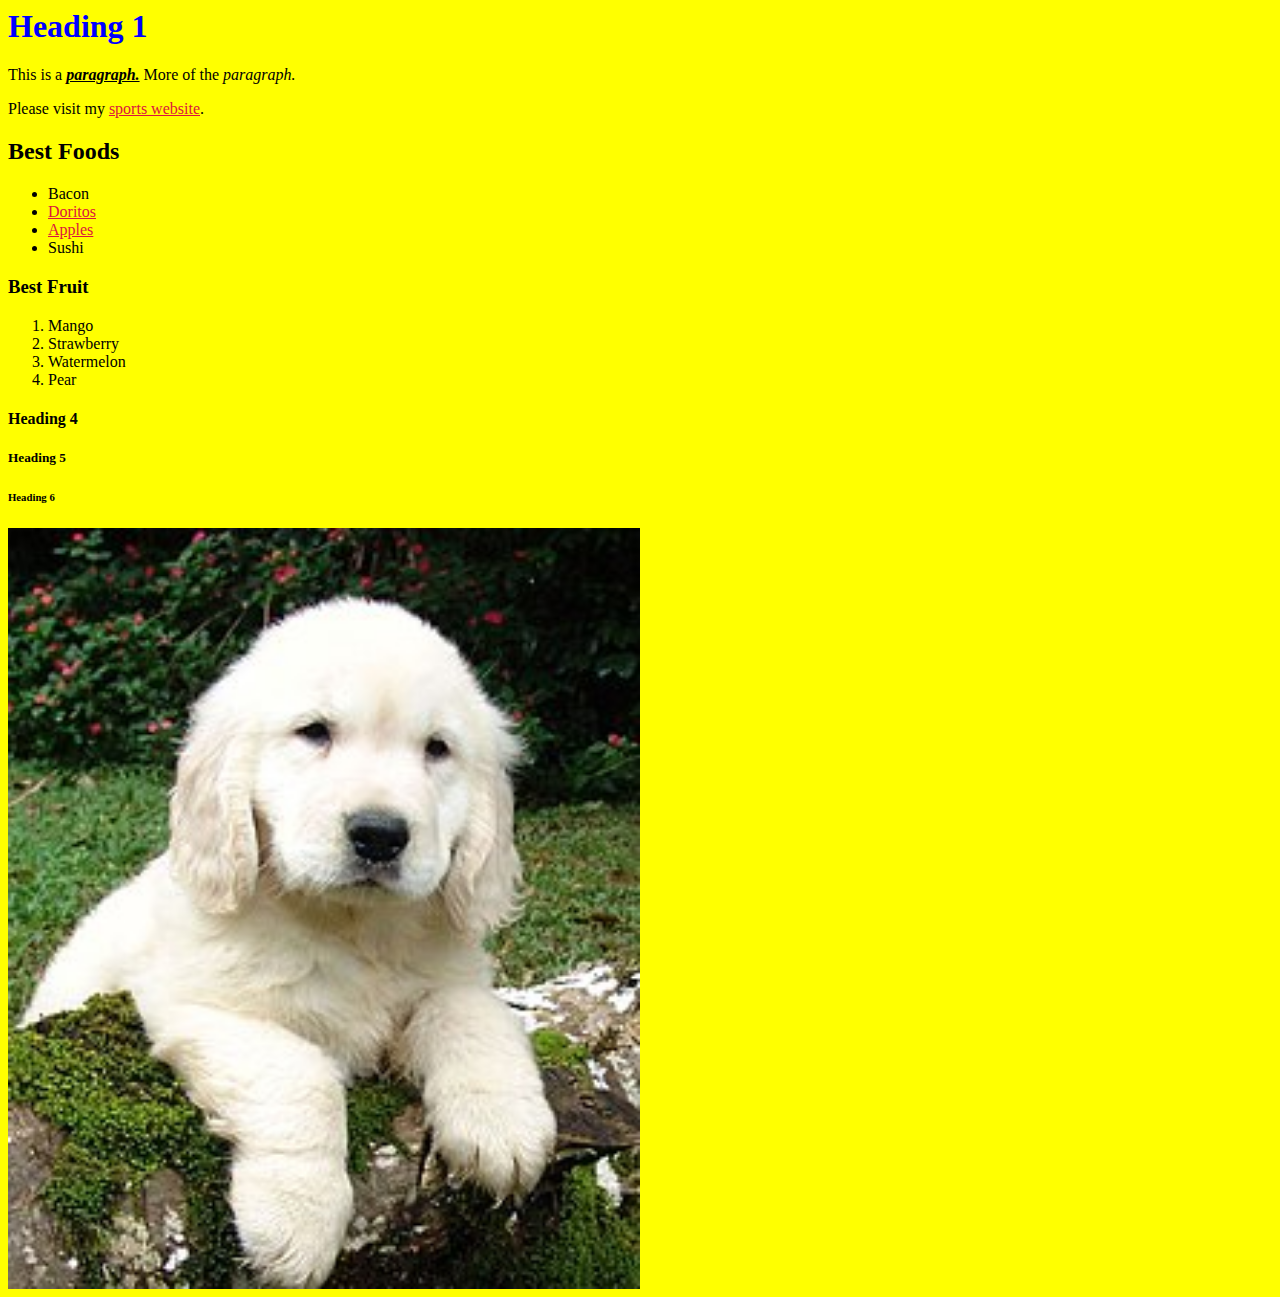
<file: index.html>
<html>

<head>
    <title>My first page</title>
    <link href="one.css" rel="stylesheet" type="text/css">
</head>

<body>
    <h1>Heading 1</h1>
    <p>This is a <b><u><i>paragraph.</i></u></b> More of the <i>paragraph.</i></p>

    <p>Please visit my <a href="http://espn.com" target="_blank">sports website</a>.</p>

    <h2>Best Foods</h2>
    <!--Blocks stack, inline stays on the same line.-->
    <ul>
        <li>Bacon</li>
        <li><a href="https://www.doritos.com/">Doritos</a></li>
        <li><a href="https://apples.com">Apples</a></li>
        <li>Sushi</li>
    </ul>

    <h3>Best Fruit</h3>
    <ol>
        <li>Mango</li>
        <li>Strawberry</li>
        <li>Watermelon</li>
        <li>Pear</li>
    </ol>

    <h4>Heading 4</h4>
    <h5>Heading 5</h5>
    <h6>Heading 6</h6>

    <img src="puppy.jpg" width="50%">

</body>

</html>
</file>
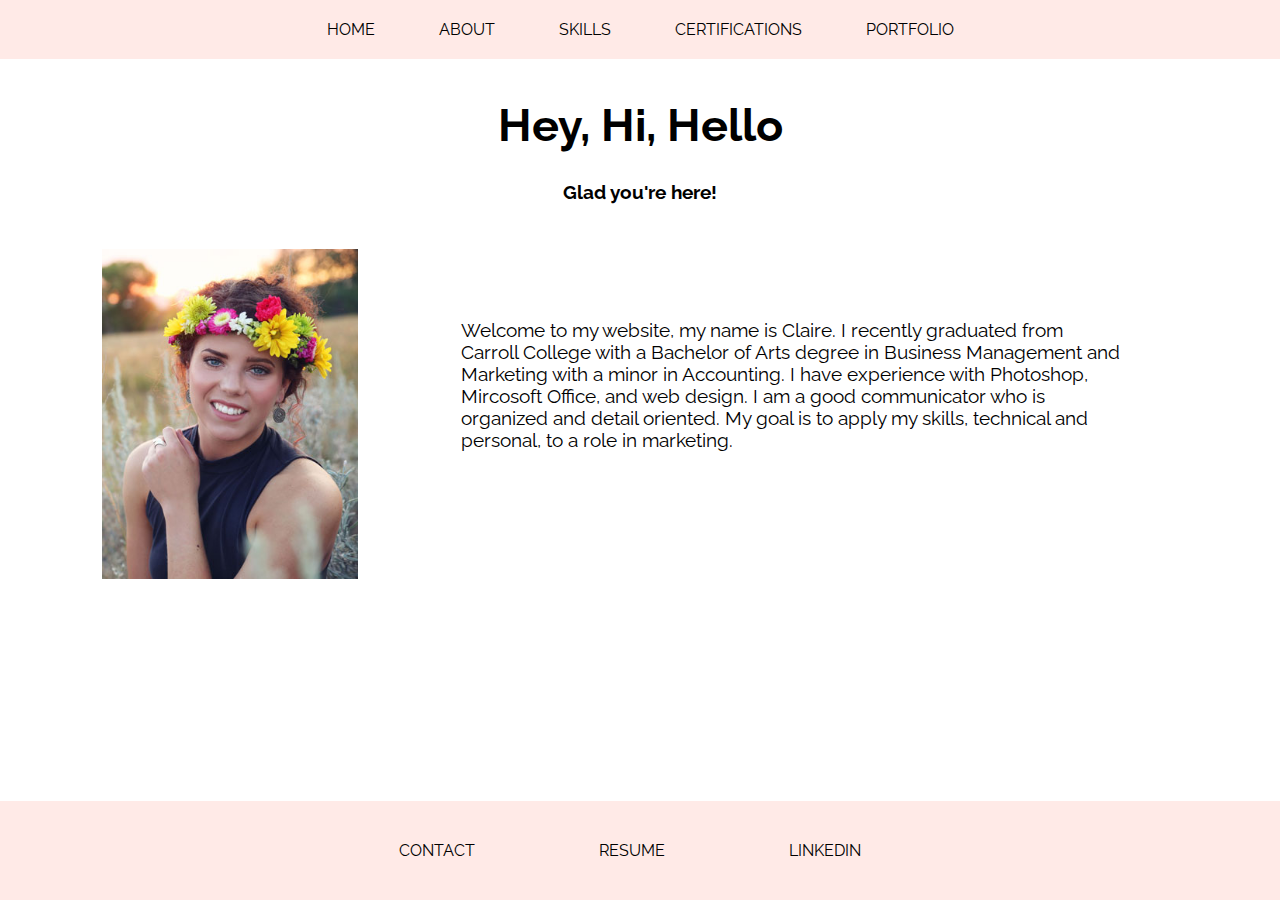
<file: final/index.html>
<!DOCTYPE html>
<html>

<head>
    <title>Claire Fickler</title>
    <link href="index.css" type="text/css" rel="stylesheet">
    <!-- Global site tag (gtag.js) - Google Analytics -->
    <script async src="https://www.googletagmanager.com/gtag/js?id=G-JSQR0GK277"></script>
    <script>
        window.dataLayer = window.dataLayer || [];

        function gtag() {
            dataLayer.push(arguments);
        }
        gtag('js', new Date());

        gtag('config', 'G-JSQR0GK277');
    </script>
</head>

<body>


    <div id="wrap">


        <nav>

            <!--Start unordered list of navigation links-->

            <ul>
                <li><a href="index.html">HOME</a></li>
                <li><a href="about.html">ABOUT</a></li>
                <li><a href="skills.html">SKILLS </a></li>
                <li><a href="certifications.html">CERTIFICATIONS</a></li>
                <li><a href="portfolio.html">PORTFOLIO</a></li>
            </ul>

            <!--Start unordered list of navigation links-->
        </nav>
        <header>

            <h1>Hey, Hi, Hello</h1>
            <h2>Glad you're here!</h2>
        </header>


        <section>
            <img src="me1.jpg" alt="me" class="me">
            <article>Welcome to my website, my name is Claire. I recently graduated from Carroll College with a Bachelor of Arts degree in Business Management and Marketing with a minor in Accounting. I have experience with Photoshop, Mircosoft Office, and web design. I am a good communicator who is organized and detail oriented. My goal is to apply my skills, technical and personal, to a role in marketing.
            </article>
        </section>

        <footer>

            <nav>
                <!--Start unordered list of navigation links-->
                <ul>
                    <li><a href="contact.html">CONTACT</a></li>
                    <li><a href="resume.pdf" target="_blank">RESUME</a></li>
                    <li><a href="https://www.linkedin.com/in/claire-fickler-98481b14a/">LINKEDIN</a></li>

                </ul>
                <!--Start unordered list of navigation links-->
            </nav>
        </footer>

    </div>
</body></html>
</file>
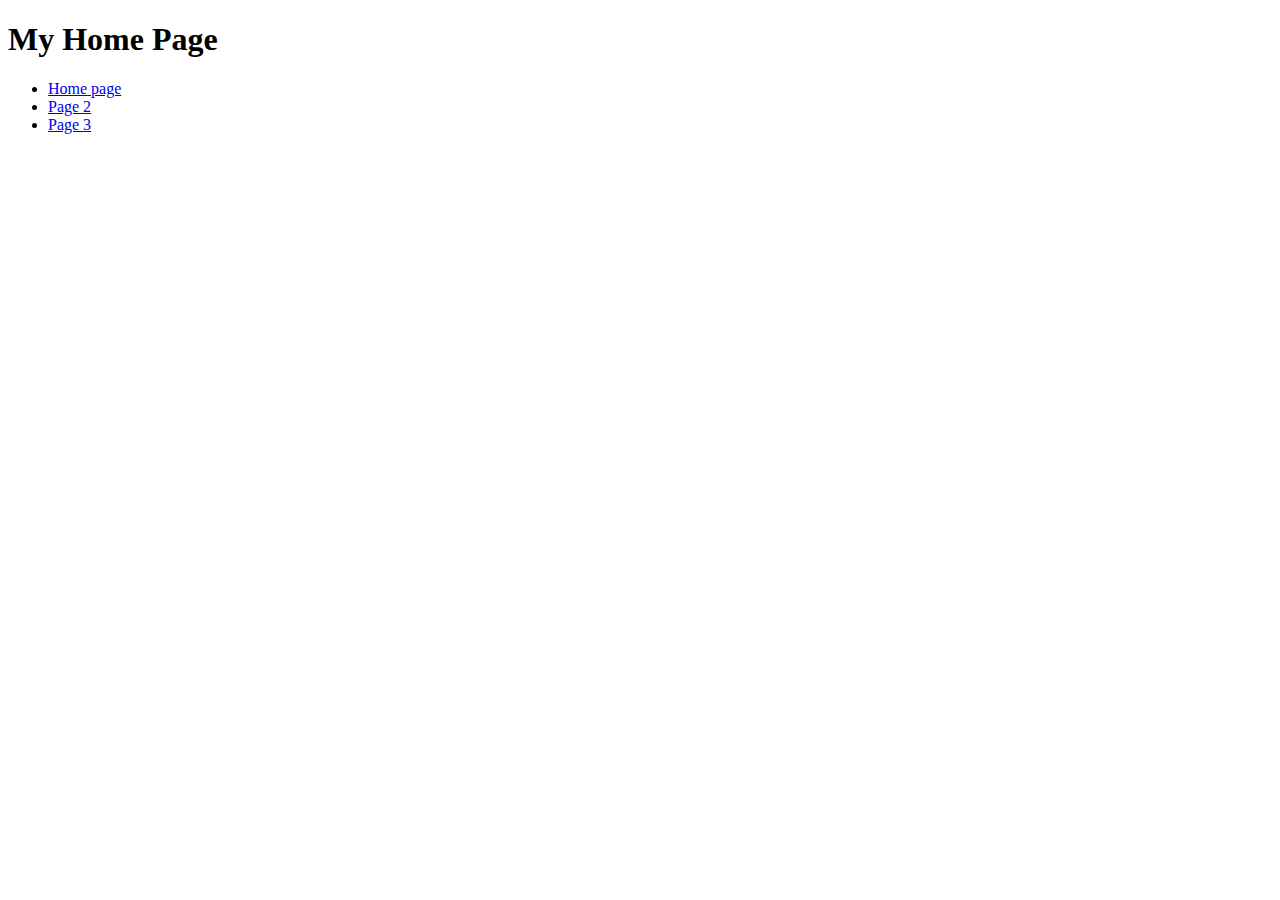
<file: links2/index.html>
<!doctype html>
<html>

<head>
  <title>My Web Site</title>
</head>

<body>

  <h1>My Home Page</h1>

<!--Start unordered list of navigation links-->

  <ul>
    <li><a href="index.html">Home page</a></li>
    <li><a href="page2.html">Page 2</a></li>
    <li><a href="page3.html">Page 3</a></li>
  </ul>

<!--Start unordered list of navigation links-->

</body>

</html>
</file>
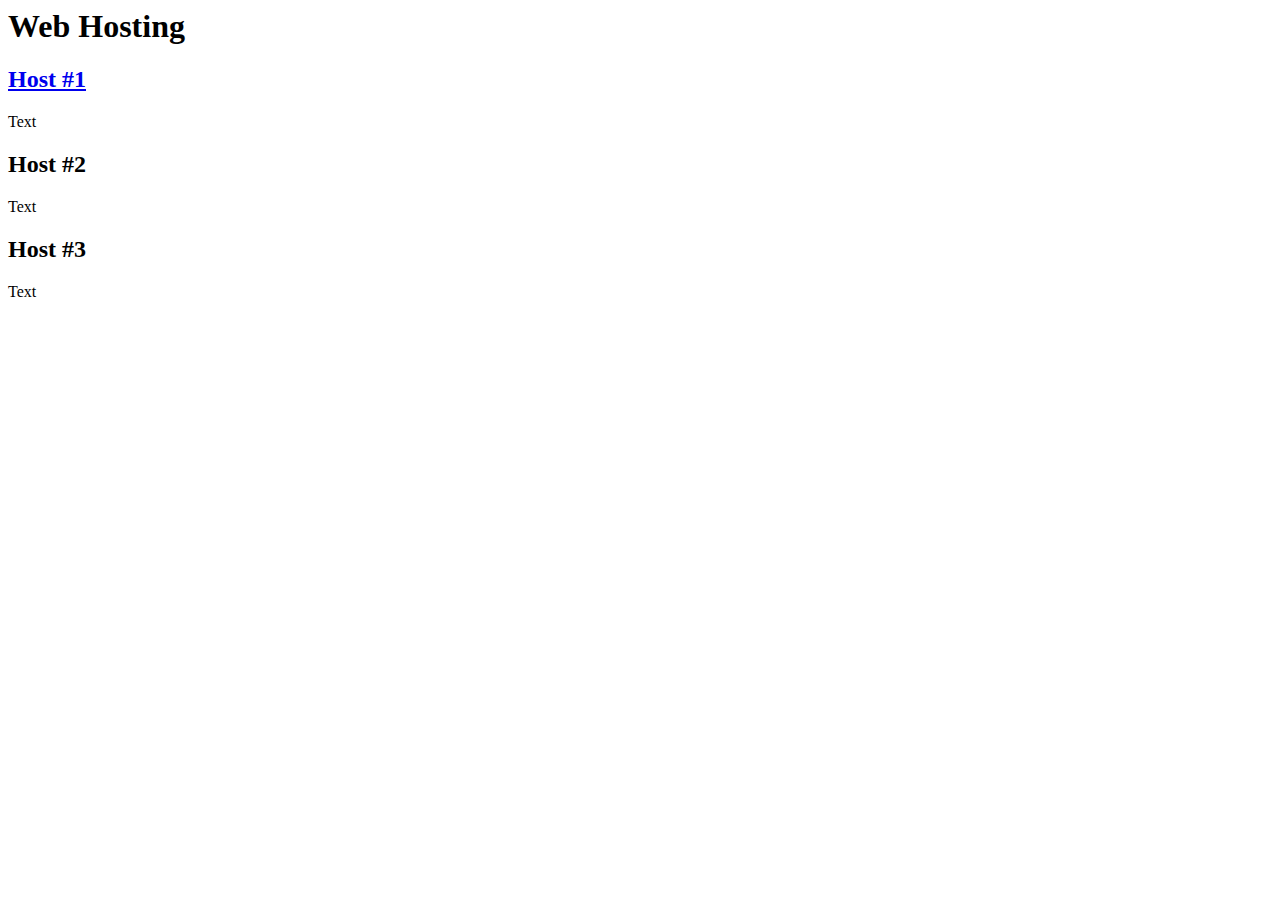
<file: hosts.html>
<html>
<head>
    <title>Web Hosting</title>
</head>

<body>
     <h1>Web Hosting</h1>
    
    <h2><a href="https://espn.com">Host #1</a></h2>
    <p>Text</p>
    
    <h2>Host #2</h2>
    <p>Text</p>
    
    <h2>Host #3</h2>
    <p>Text</p>
    
    
</body>
</html>
</file>
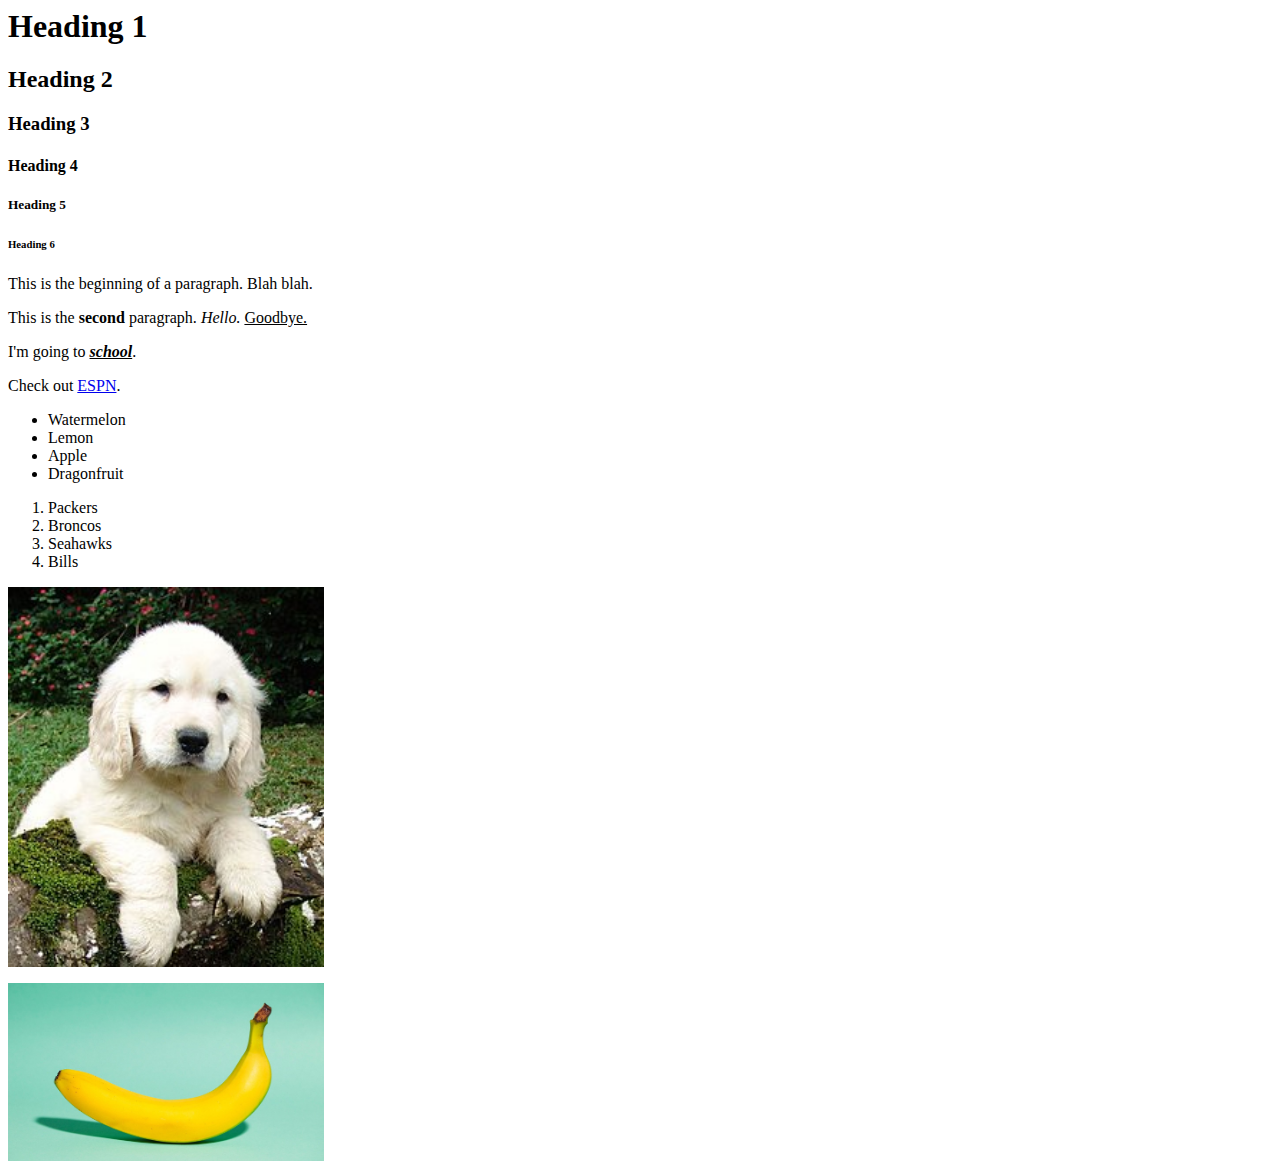
<file: ss.html>
<html>

    <head>
        <title>My first page</title>
    </head>
    
    <body>
        <h1>Heading 1</h1>
        <h2>Heading 2</h2>
        <h3>Heading 3</h3>
        <h4>Heading 4</h4>
        <h5>Heading 5</h5>
        <h6>Heading 6</h6>
        
        <p>This is the beginning of a paragraph. Blah blah.</p>
        <p>This is the <b>second</b> paragraph. <i>Hello.</i> <u>Goodbye.    </u></p>
        
        <p>I'm going to <u><b><i>school</i></b></u>.</p>
        
        <p>Check out <a href="http://espn.com" target="_blank">ESPN</a>.</p>
      
        <ul>
            <li>Watermelon</li>
            <li>Lemon</li>
            <li>Apple</li>
            <li>Dragonfruit</li>
        </ul>
        
        <ol>
            <li>Packers</li>
            <li>Broncos</li>
            <li>Seahawks</li>
            <li>Bills</li>
        </ol>
        
        <p><img src="puppy.jpg" width="25%" alt="Puppy" title="This is a puupy"></p>
        <img src="banana.jpg" width="25%">
        
    </body>

</html>
</file>
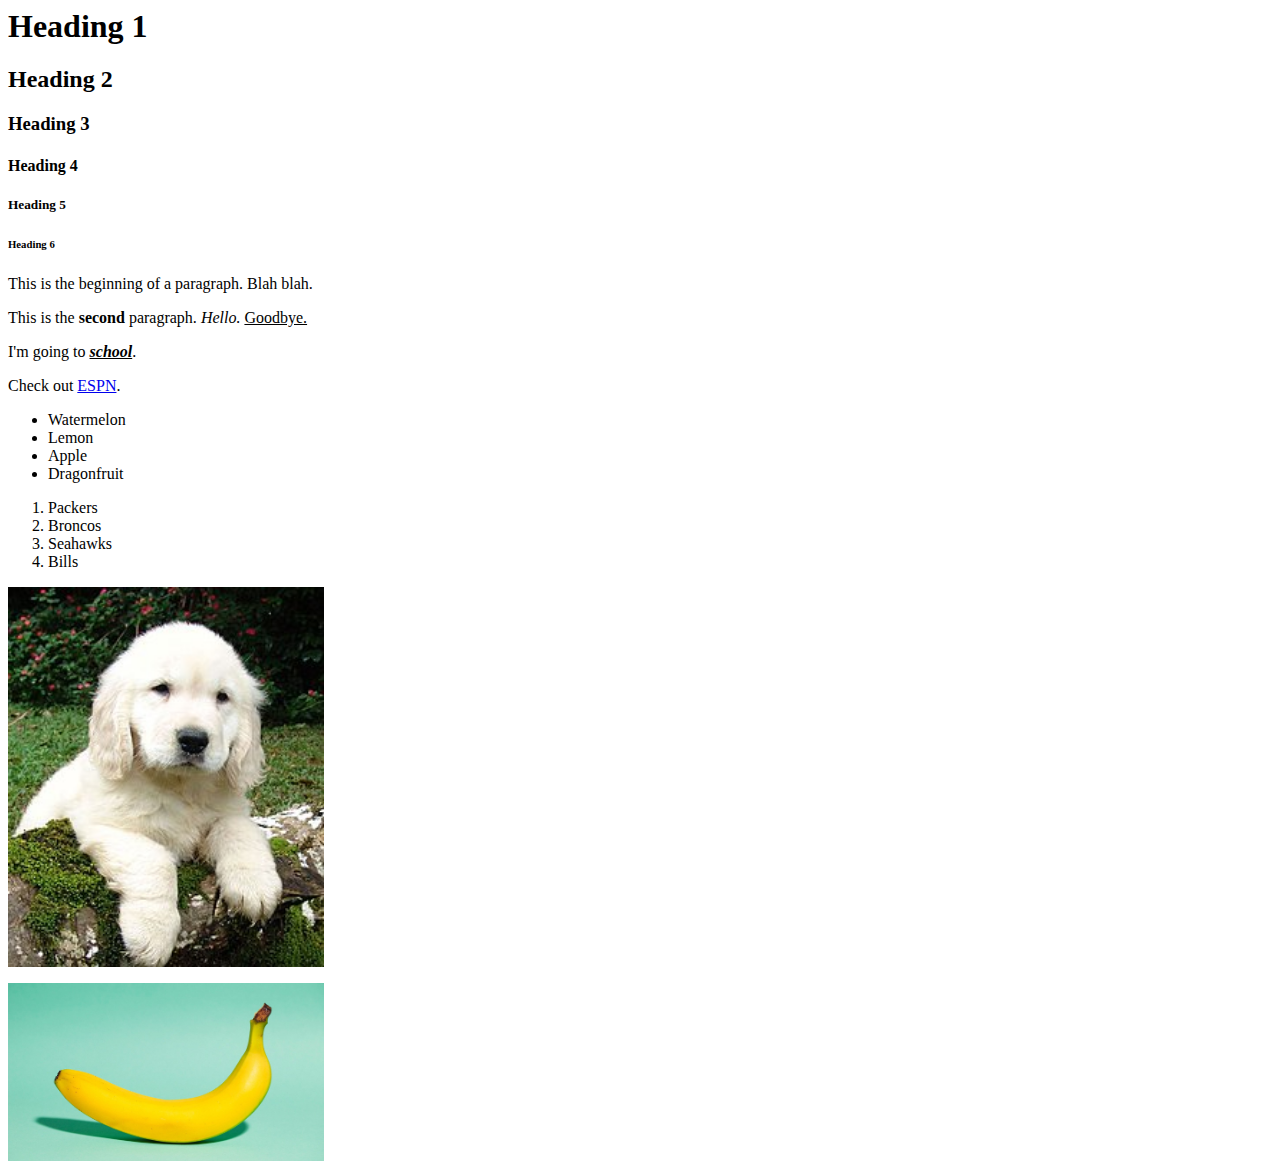
<file: start.html>
<html>

    <head>
        <title>My first page</title>
    </head>
    
    <body>
        <h1>Heading 1</h1>
        <h2>Heading 2</h2>
        <h3>Heading 3</h3>
        <h4>Heading 4</h4>
        <h5>Heading 5</h5>
        <h6>Heading 6</h6>
        
        <p>This is the beginning of a paragraph. Blah blah.</p>
        <p>This is the <b>second</b> paragraph. <i>Hello.</i> <u>Goodbye.    </u></p>
        
        <p>I'm going to <u><b><i>school</i></b></u>.</p>
        
        <p>Check out <a href="http://espn.com" target="_blank">ESPN</a>.</p>
      
        <ul>
            <li>Watermelon</li>
            <li>Lemon</li>
            <li>Apple</li>
            <li>Dragonfruit</li>
        </ul>
        
        <ol>
            <li>Packers</li>
            <li>Broncos</li>
            <li>Seahawks</li>
            <li>Bills</li>
        </ol>
        
        <p><img src="puppy.jpg" width="25%" alt="Puppy" title="This is a puupy"></p>
        <img src="banana.jpg" width="25%">
        
    </body>

</html>
</file>
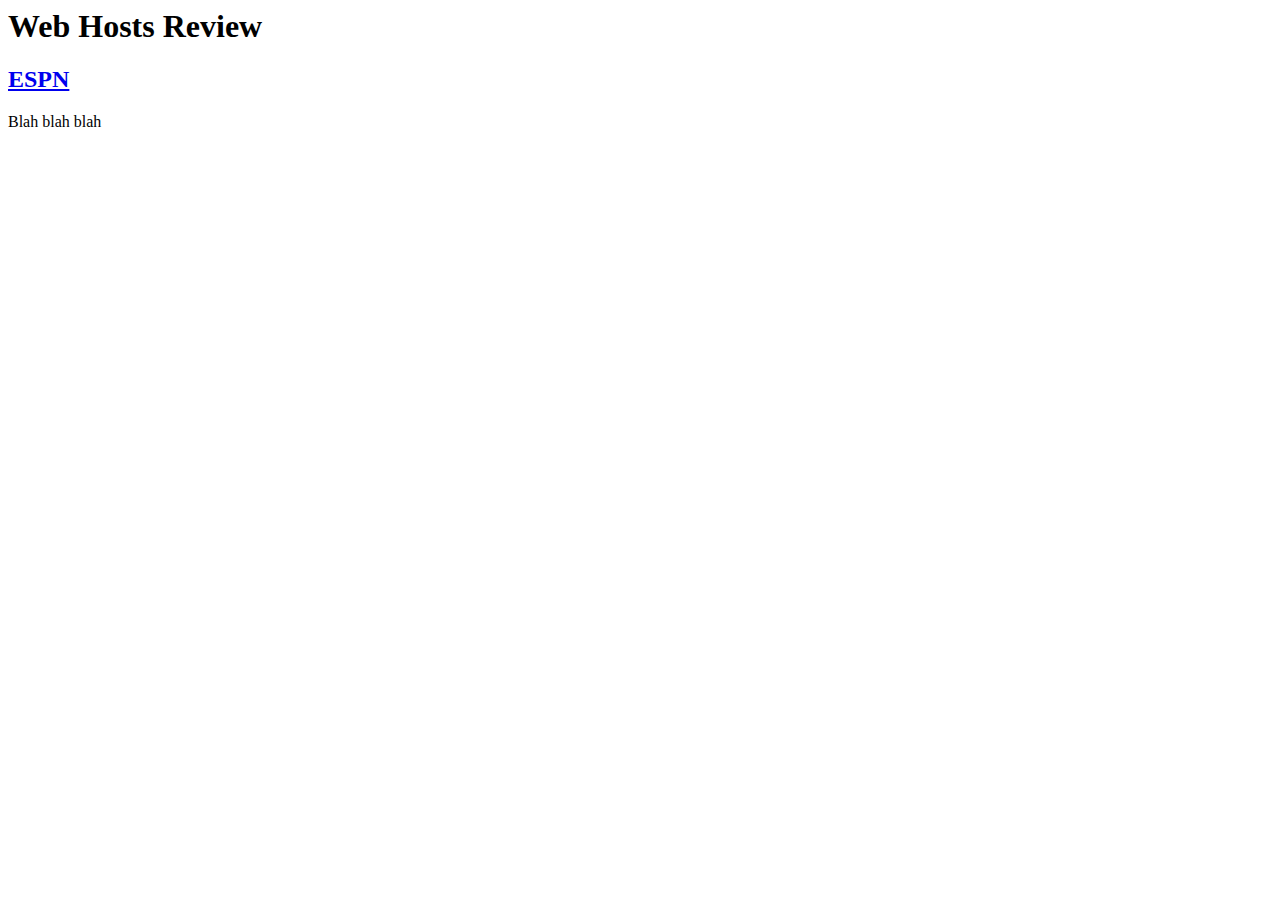
<file: webhosts.html>
<html>
<head>
  <title>Web hosts review</title>
</head>

<body>
 <h1>Web Hosts Review</h1>

 <h2><a href="https://www.espn.com/">ESPN</a></h2>

 <p>Blah blah blah</p>

</body>

</html>
</file>
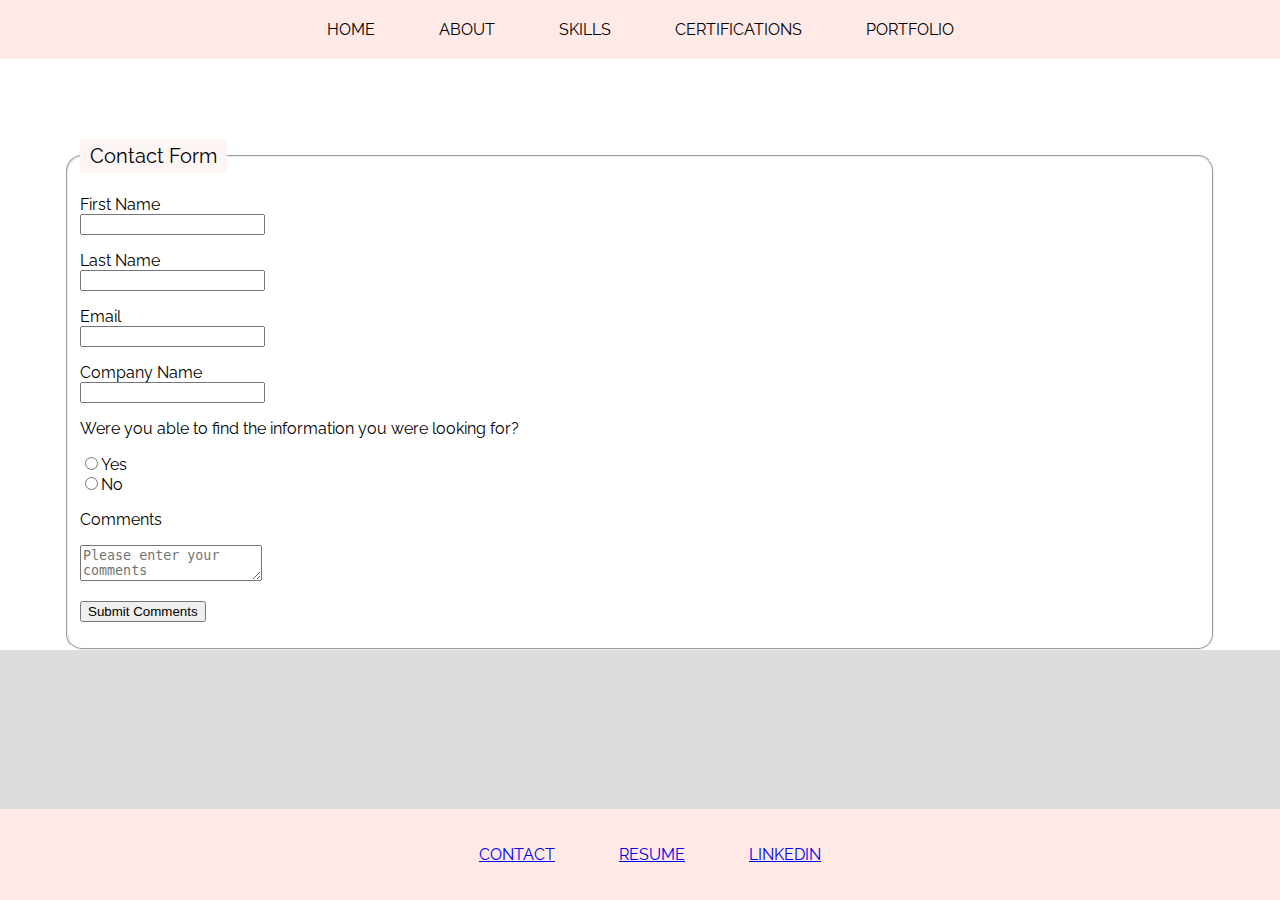
<file: final/contact.html>
<!DOCTYPE html>
<html>

<head>
    <title>Contact</title>
    <link href="contact.css" type="text/css" rel="stylesheet">
    <!-- Global site tag (gtag.js) - Google Analytics -->
    <script async src="https://www.googletagmanager.com/gtag/js?id=G-JSQR0GK277"></script>
    <script>
        window.dataLayer = window.dataLayer || [];

        function gtag() {
            dataLayer.push(arguments);
        }
        gtag('js', new Date());

        gtag('config', 'G-JSQR0GK277');

    </script>
</head>

<body>
    <div id="wrap">

        <nav>

            <!--Start unordered list of navigation links-->

            <ul>
                <li><a href="index.html">HOME</a></li>
                <li><a href="about.html">ABOUT</a></li>
                <li><a href="skills.html">SKILLS </a></li>
                <li><a href="certifications.html">CERTIFICATIONS</a></li>
                <li><a href="portfolio.html">PORTFOLIO</a></li>
            </ul>

            <!--Start unordered list of navigation links-->
        </nav>

        <section>
            <form action="thanks.html" method="post">
                <fieldset>
                    <legend>Contact Form</legend>

                    <p>
                        <label for="fname">First Name</label><br>
                        <input type="text" id="fname" name="fname" required>
                    </p>

                    <p>
                        <label for="lname"> Last Name</label><br>
                        <input type="text" id="lname" name="lname" required>
                    </p>

                    <p>
                        <label for="email">Email</label><br>
                        <input type="email" id="email" name="email" required>
                    </p>


                    <p>
                        <label for="cname">Company Name</label><br>
                        <input type="text" id="cname" name="cname" required>
                    </p>



                    <p>Were you able to find the information you were looking for?</p>

                    <input type="radio" name="before" id="yes" value="yes"><label for="yes">Yes</label><br>

                    <input type="radio" name="before" id="no" value="no"><label for="no">No</label>



                    <p>Comments</p>
                    <textarea name="comments" id="comments" placeholder="Please enter your comments"></textarea>

                    <p><input type="submit" value="Submit Comments"></p>
                </fieldset>
            </form>
        </section>

        <footer>
            <ul>
                <li><a href="contact.html">CONTACT</a></li>
                <li><a href="resume.pdf" target="_blank">RESUME</a></li>
                <li><a href="https://www.linkedin.com/in/claire-fickler-98481b14a/">LINKEDIN</a></li>
            </ul>
        </footer>

    </div>

</body>

</html>
</file>
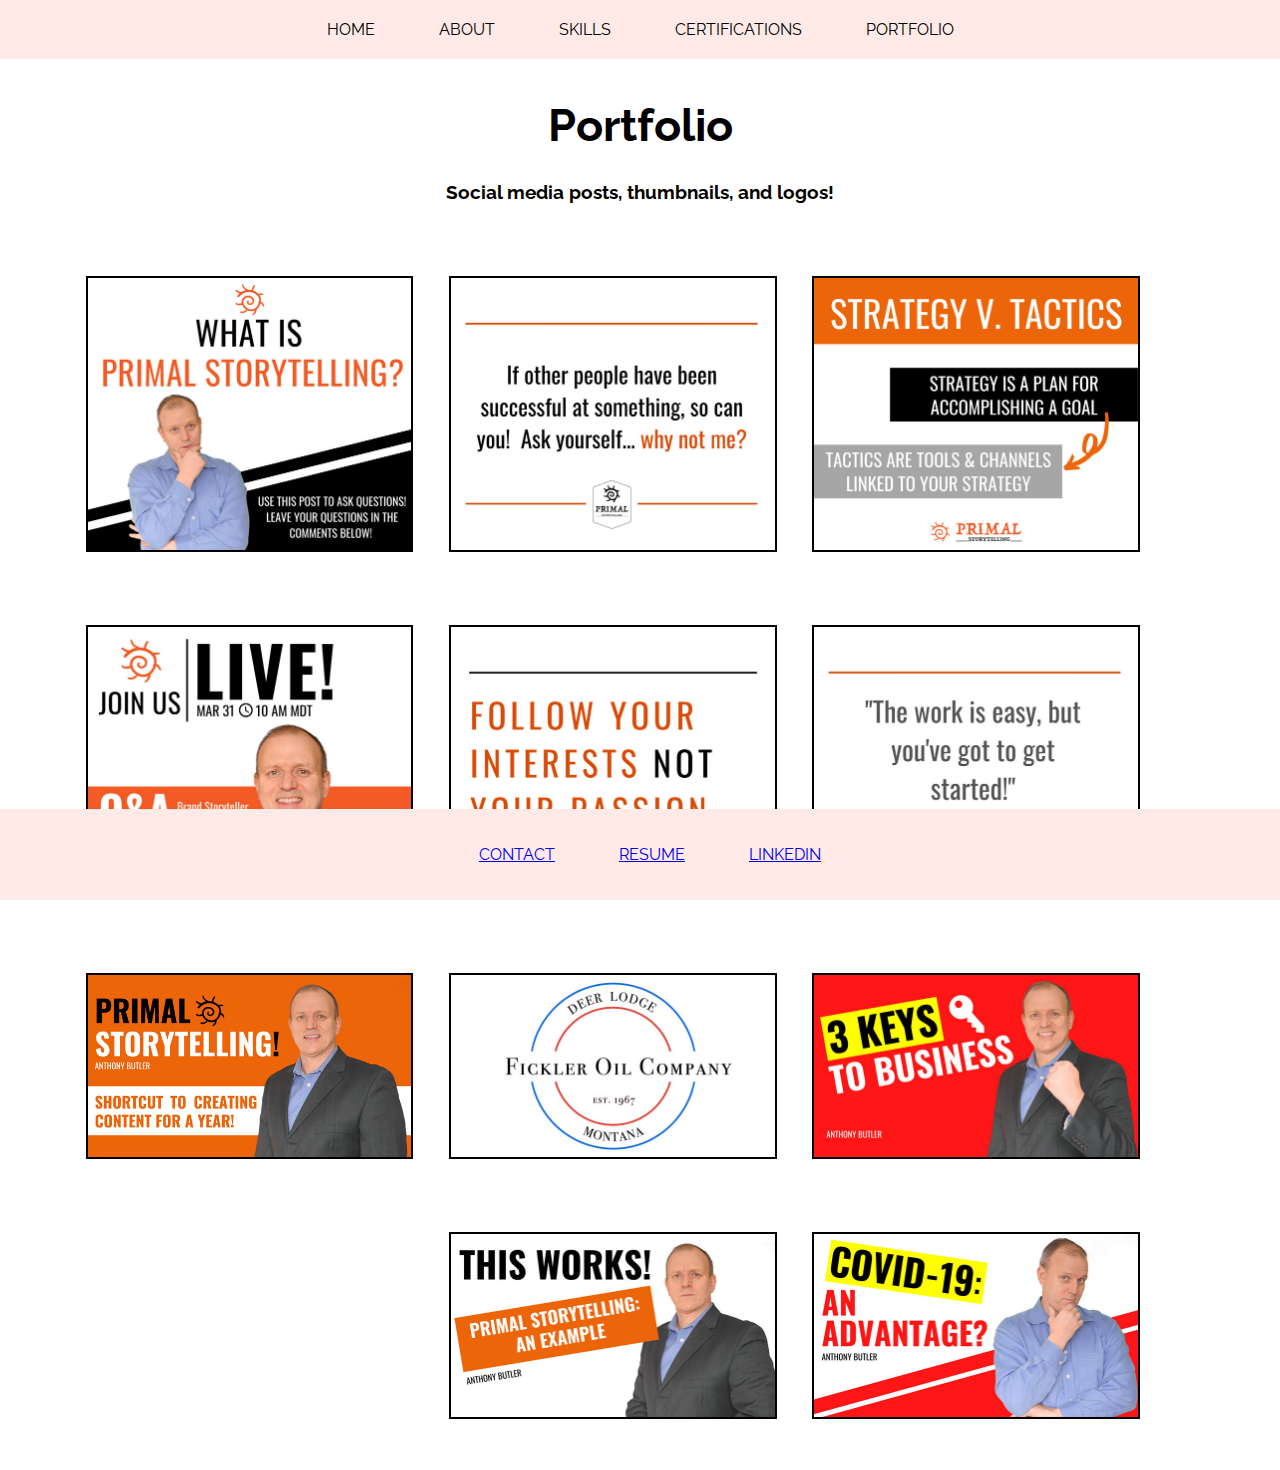
<file: final/portfolio.html>
<!DOCTYPE html>
<html>

<head>
    <title>Claire Fickler</title>
    <link href="portfolio.css" type="text/css" rel="stylesheet">
    <!-- Global site tag (gtag.js) - Google Analytics -->
    <script async src="https://www.googletagmanager.com/gtag/js?id=G-JSQR0GK277"></script>
    <script>
        window.dataLayer = window.dataLayer || [];

        function gtag() {
            dataLayer.push(arguments);
        }
        gtag('js', new Date());

        gtag('config', 'G-JSQR0GK277');

    </script>
</head>

<body>
    <div id="wrap">


        <nav>

            <!--Start unordered list of navigation links-->

            <ul>
                <li><a href="index.html">HOME</a></li>
                <li><a href="about.html">ABOUT</a></li>
                <li><a href="skills.html">SKILLS</a></li>
                <li><a href="certifications.html">CERTIFICATIONS</a></li>
                <li><a href="portfolio.html">PORTFOLIO</a></li>
            </ul>

            <!--Start unordered list of navigation links-->
        </nav>

        <header>
            <h1>Portfolio</h1>
            <h2>Social media posts, thumbnails, and logos!</h2>
        </header>


        <section>



            <figure>
                <img src="images/what.jpg" alt="what">
            </figure>

            <figure>
                <img src="images/why.jpg" alt="why">
            </figure>


            <figure>
                <img src="images/strategy.jpg" alt="strategy">
            </figure>

            <figure>
                <img src="images/live.jpg" alt="live">
            </figure>

            <figure>
                <img src="images/passion.jpg" alt="passion">
            </figure>

            <figure>
                <img src="images/work.jpg" alt="work">
            </figure>

            <figure>
                <img src="images/shortcut.jpg" alt="what">

            </figure>

            <figure>
                <img src="images/foc.jpg" alt="foc">

            </figure>


            <figure>
                <img src="images/key.jpg" alt="key">

            </figure>

            <figure>
                <img src="images/example.jpg" alt="example">

            </figure>

            <figure>
                <img src="images/covid.jpg" alt="covid">

            </figure>



        </section>


        <!--wrap close-->




        <footer>
            <ul>
                <li><a href="contact.html">CONTACT</a></li>
                <li><a href="resume.pdf" target="_blank">RESUME</a></li>
                <li><a href="https://www.linkedin.com/in/claire-fickler-98481b14a/">LINKEDIN</a></li>

            </ul>

        </footer>
    </div>
</body>

</html>
</file>
<file: one.css>
h1 {
    color: blue;
}

body {
    background-color: yellow;
}

a {
    color: crimson;
}
</file>
<file: final/index.css>
@import url('https://fonts.googleapis.com/css2?family=Raleway&display=swap');

body {
    background-color: white;
    margin: 0;
    padding: 0;
    font-family: serif;
}

#wrap {
    width: 100%;
    margin: 0 auto;

}


header {
    padding: 10px;
    font-family: 'Raleway', sans-serif;
}

nav {
    background-color: #ffeae7;
    padding: 20px;
    text-align: center;
}

nav a {
    color: black;
    font-family: serif;
    padding: 20px 30px;
    text-decoration: none;
    font-size: 100%;
    font-family: 'Raleway', sans-serif;
}

nav a:hover {
    background-color: white;
    color: black;
}

nav li {
    display: inline;
}

nav ul {
    margin: 0;
    padding: 0;
}

section {
    overflow: auto;
    padding: 20px 0px 0px 0px;
}

h1 {
    color: black;
    font-family: 'Raleway', sans-serif;
    font-size: 280%;
    text-align: center;
    padding: 0;
}

h2 {
    color: black;
    font-family: 'Raleway', sans-serif;
    font-size: 120%;
    text-align: center;
    padding: 0;
}


.me {
    width: 20%;
    float: left;
    padding: 0 8%;

}

article {
    font-family: 'Raleway', sans-serif;
    font-size: 120%;
    padding: 70px 160px;
}

footer {
    background-color: #ffeae7;
    padding: 20px;
    margin: auto;
    position: fixed;
    left: 0;
    bottom: 0;
    width: 100%;
}

footer li {
    display: inline;
    padding: 60px 60px 0px 0px;
    font-family: 'Raleway', sans-serif;
    font-size 100%;
    color: black;
}
</file>
<file: final/contact.css>
@import url('https://fonts.googleapis.com/css2?family=Raleway&display=swap');

body {
    margin: 0;
    padding: 0;
    background-color: #ddd;
}

#wrap {
    margin: 0 auto;
    width: 100%;
    background-color: white;
}

nav {
    background-color: #ffeae7;
    padding: 20px;
    text-align: center;
}

nav a {
    color: black;
    font-family: serif;
    padding: 20px 30px;
    text-decoration: none;
    font-size: 100%;
    font-family: 'Raleway', sans-serif;
}

nav a:hover {
    background-color: white;
    color: black;
}

nav li {
    display: inline;
}

nav ul {
    margin: 0;
    padding: 0;
}

section {
    padding: 50px 0px 0px 0px;
}

fieldset {
    border-radius: 1em;
}

legend {
    font-size: 20px;
    font-family: 'Raleway', sans-serif;
    background-color: #fdf6f5;
    color: black;
    padding: 5px 10px;
}

textarea {
    width 90%;
}

form {
    width: 90%;
    margin: 0 auto;
    font-family: 'Raleway', sans-serif;
    padding: 30px 0px 0px 0px;
}

footer {
    background-color: #ffeae7;
    padding: 20px;
    margin: auto;
    position: fixed;
    left: 0;
    bottom: 0;
    width: 100%;
    text-align: center;
}



footer li {
    display: inline;
    padding: 60px 60px 0px 0px;
    font-family: 'Raleway', sans-serif;
    font-size 100%;
    color: black;
}
</file>
<file: final/portfolio.css>
@import url('https://fonts.googleapis.com/css2?family=Raleway&display=swap');


body {
    background-color: white;
    margin: 0;
    padding: 0;
    font-family: serif;
}

#wrap {
    width: 100%;
    margin: 0 auto;
    background-color: white;
}



header {
    padding: 10px;
    font-family: 'Raleway', sans-serif;
    text-align: center;

}

nav {
    background-color: #ffeae7;
    padding: 20px;
    text-align: center;
}

nav a {
    color: black;
    font-family: 'Raleway', sans-serif;
    padding: 20px 30px;
    text-decoration: none;
    font-size: 100%;
}

nav a:hover {
    background-color: white;
    color: black;
}

nav li {
    display: inline;
}

nav ul {
    margin: 0;
    padding: 0;
}

section {
    padding: 1% 4%;
    overflow: auto;
    text-align: center
}

h1 {
    color: black;
    font-family: 'Raleway', sans-serif;
    font-size: 280%;
}

h2 {
    color: black;
    font-family: 'Raleway', sans-serif;
    font-size: 120%;
    text-align: center;
    padding: 0;
}

div {
    width: 40%;

}

figure {
    background-color: white;
    padding: 5px;
    margin: 2.5%;
    width: 25%;
    float: left;

}

figure img {
    width: 110%;
    border: 2px solid black;
}


footer {
    background-color: #ffeae7;
    padding: 20px;
    margin: auto;
    position: fixed;
    left: 0;
    bottom: 0;
    width: 100%;
    text-align: center;
}

footer li {
    display: inline;
    padding: 60px 60px 0px 0px;
    font-family: 'Raleway', sans-serif;
    font-size 100%;
    color: black;
}
</file>
